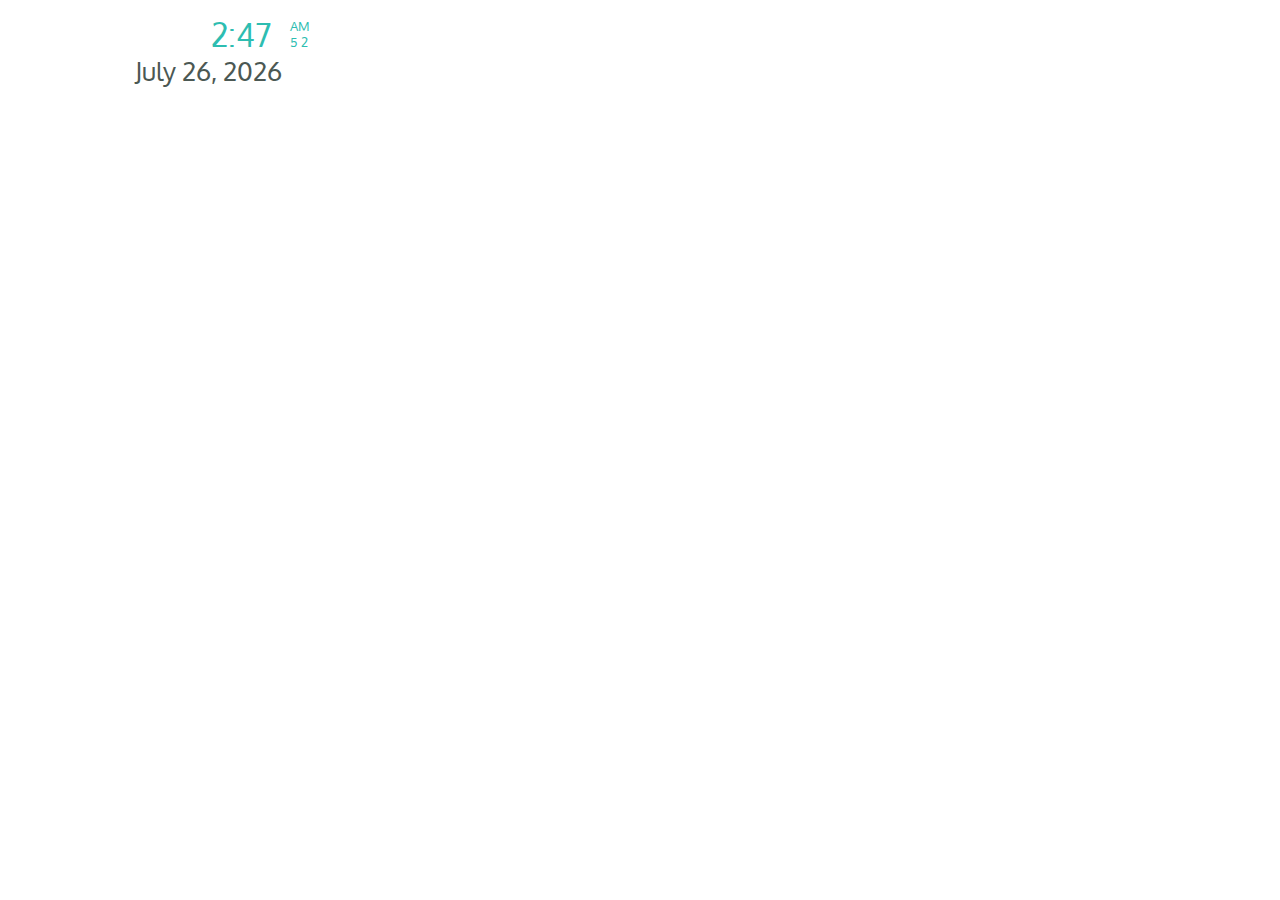
<file: datetime/index.html>
<!DOCTYPE html>
<html lang="en">
<head>
    <meta charset="UTF-8">
    <meta name="viewport" content="width=device-width, initial-scale=1.0">
    <link rel="stylesheet" href="styles.css">
    <link href="https://fonts.googleapis.com/css2?family=Oxygen:wght@300;400;700&display=swap" rel="stylesheet">
    <title>datetime</title>
</head>
<body>
    <div class="container">
        <div class="top">
                <p class="time" id="time"></p>
                <div class="right">
                <p class="am" id="am"></p>
                <p class="secs" id="secs"></p>
            </div>
        </div>
        <p class="date" id="date"></p>
    </div>
    <script src="script.js"></script>
</body>
</html>
</file>
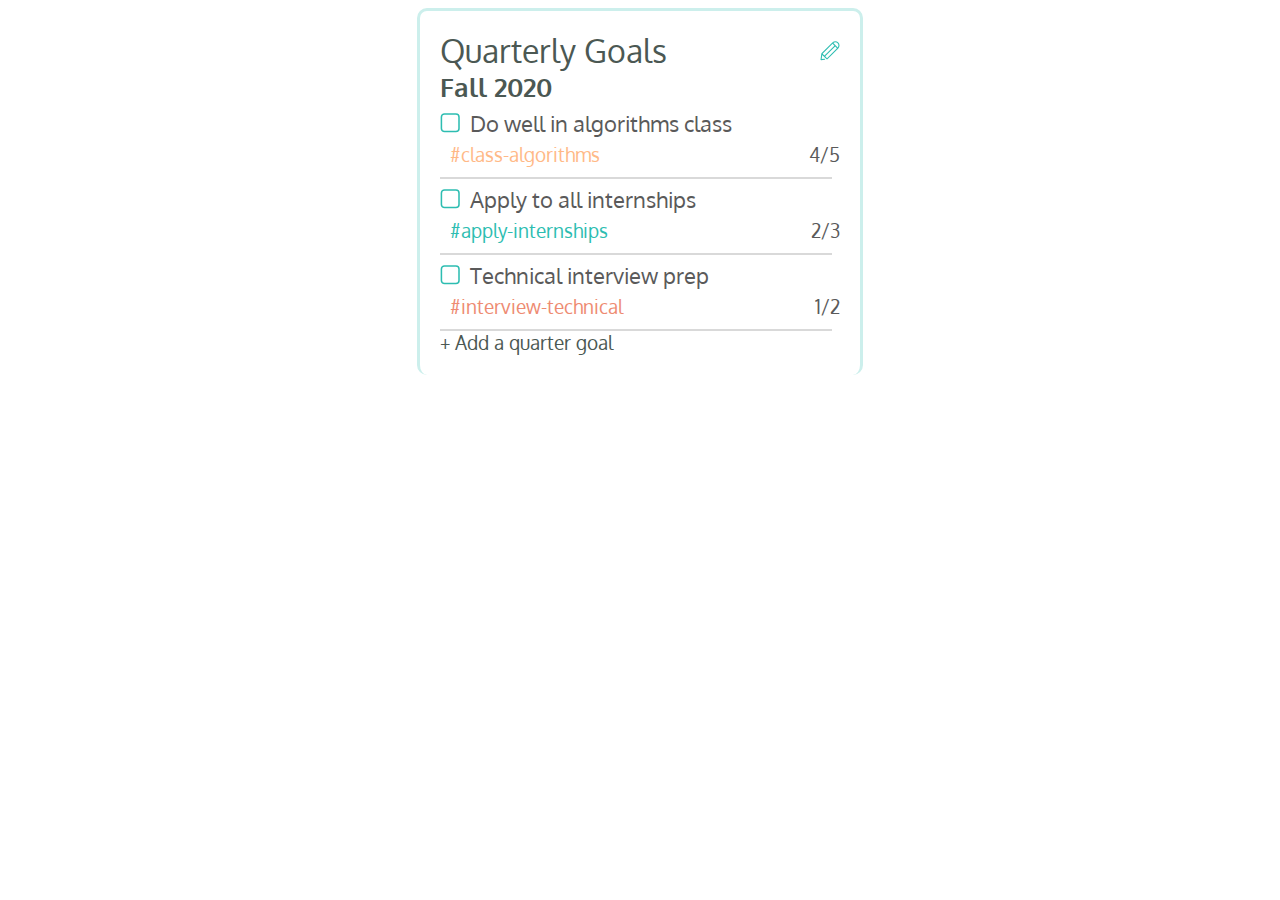
<file: quarterly-goals/index.html>
<!DOCTYPE html>
<html lang="en">
<head>
    <meta charset="UTF-8">
    <meta name="viewport" content="width=device-width, initial-scale=1.0">
    <link rel="stylesheet" href="styles.css">
    <link href="https://fonts.googleapis.com/css2?family=Oxygen:wght@300;400;700&display=swap" rel="stylesheet">
    <title>Quarterly Goals</title>
</head>
<body>
    <div class="container">
        <header>
            <div class="top">
                <h1>Quarterly Goals  </h1>
                <img src="pencil.svg" alt="Pencil image" width="20" height="20">
            </div>
            <p class="fall2020">Fall 2020</p>
            
        </header>

        <section class="goals" id="goals">
            <div class="goal">
                <div class="check">
                    <img src="Check Box.svg" alt="Check-box" width="21.04" height="21.06">
                    <h2>Do well in algorithms class</h2>
                </div>
                <div class="goal-info">
                    <p class="hash algorithms">#class-algorithms</p>
                    <p class="progress"> 4/5</p>
                </div>
            </div>

            <hr>

            <div class="goal">
                <div class="check">
                    <img src="Check Box.svg" alt="Check-box" width="21.04" height="21.06">
                    <h2>Apply to all internships</h2>
                </div>
                <div class="goal-info">
                    <p class="hash internships">#apply-internships</p>
                    <p class="progress"> 2/3</p>
                </div>
            </div>

            <hr>

            <div class="goal">
                <div class="check">
                    <img src="Check Box.svg" alt="Check-box" width="21.04" height="21.06">
                    <h2>Technical interview prep</h2>
                </div>
                <div class="goal-info">
                    <p class="hash interview" >#interview-technical</p>
                    <p class="progress"> 1/2</p>
                </div>
            </div>

            <hr>
        </section>

        <footer>
            <p class="add-goal" id="addGoal">+ Add a quarter goal</p>
        </footer>
    </div>
    <script src ="script.js"></script>
</body>
</html>
</file>
<file: datetime/styles.css>
.container {
    width: 90%; 
    height: auto;
    max-width: 185px; 
    
}

.container .top {
    display: flex;
    flex-direction: row;
    justify-content: flex-end;
    margin-right: 5%;
}

.container .top .right {
    display: flex;
    flex-direction: column;
    justify-content: flex-end;
    margin-right: 20%;
    margin-bottom: 5px;
}

p {
    margin: 0px;
    padding: 0px;
}

.time {
    display: flex;
    font-size: 4vw; 
    font-family: 'Oxygen', sans-serif;
    margin-right: 5%;
    color: rgb(45, 189, 177);
    font-weight: 400;
    justify-content: flex-end;
    align-self: flex-end;
    width: 70%; 
    height: auto;
}

.am {
    width: auto;
    height: auto;
    padding-top: 10px;
    font-family: 'Oxygen', sans-serif;
    font-weight: 400;
    font-size: 1.5vw; 
    color: rgb(45, 189, 177);
}

.secs {
    width: auto;
    height: auto;
    letter-spacing: 0.3em;
    font-family: 'Oxygen', sans-serif;
    font-weight: 400;
    font-size: 1.5vw;
    color: rgb(45, 189, 177);
}

.date {
    width: 100%; 
    height: auto;
    font-family: 'Oxygen', sans-serif;
    font-weight: 400;
    font-size: 3vw;
    color: rgb(75, 88, 83);
    text-align: center;
}


@media (min-width: 600px) and (max-width: 1000px) {
    .container{
        max-width: 240px;
    }
    .top{
        display: flex;
        justify-content: flex-end;
        width: 100%;
    }
    .bottom{
        display: flex;
        justify-content: flex-end;
        width: 100%;
    }
    .time {
        font-size: 3vw;
    }

    .am, .secs {
        font-size: 1.2vw;
    }

    .date {
        font-size: 2.5vw;
    }
    
}


@media (min-width: 1000px) {
    .container {
        max-width: 400px; 
        
    }

    .time {
        font-size: 2.5vw;
    }

    .am, .secs {
        font-size: 1vw;
    }

    .date {
        font-size: 2vw;
    }
}
</file>
<file: quarterly-goals/styles.css>
.container {
    align-content: center;
    border: 3.75px solid #CCEFEC;
    padding: 20px;
    margin: 0 auto;
    max-width: 100%;
    height: auto;
    border-radius: 10px;
    border-bottom: 0px;
    display: flex;
    flex-direction: column;
    justify-content: flex-start;
    background-color: #ffffff;
}

.check {
    display: flex;
    height: auto;
    justify-content: left;
    align-items: center;
    gap: 10px;
}

.top {
    display: flex;
    justify-content: space-between;
    align-items: center;
}

.goal .goal-info {
    display: flex;
    justify-content: space-between;
    align-items: center;
    gap: 1px;
    margin: 0 !important;
}

.goal {
    display: flex;
    flex-direction: column;
    gap: 0px;
    margin: 0;
}

header {
    text-align: left;
}

h1, .fall2020, h2, p, .add-goal {
    font-family: 'Oxygen', sans-serif;
    margin: 0;
    color: rgb(75,88,83);
}

h1 {
    font-size: 5vw;
    font-weight: 400;
    line-height: 1.25;
}

.fall2020 {
    font-size: 4.5vw;
    font-weight: 700;
    line-height: 1.25;
}

h2 {
    font-size: 4vw;
    font-weight: 400;
    color: rgb(90,90,90);
}

p {
    font-size: 3.75vw;
    line-height: 1.25;
    color: rgb(90,90,90);
}

img {
    display: block;
    margin: 10px 0;
    width: 20px;
    height: 20px;
}

.goals .goal {
    margin-bottom: 10px;
    padding: 0;
}

hr {
    width: 100%;
    border: 1.25px solid rgba(0, 0, 0, 0.15);
    margin: 0;
    padding: 0;
}

.add-goal {
    font-size: 3.75vw;
    line-height: 1.25;
}

.goal p.hash {
    color: rgb(255,185,135);
}

.goal p.hash.algorithms {
    margin-left: 30px;
    color: rgb(255,185,135);
}

.goal p.hash.internships {
    margin-left: 30px;
    color: rgb(45,189,177);
}

.goal p.hash.interview {
    margin-left: 30px;
    color: rgb(238,139,114);
}


@media (min-width: 600px) and (max-width: 1000px) {
    .container {
        max-width: 330px;
        padding: 12px;
    }

    h1 {
        font-size: 27.5px;
    }

    .fall2020 {
        font-size: 22.5px;
    }

    h2 {
        font-size: 16.25px;
    }

    p {
        font-size: 15px;
    }

    .add-goal {
        font-size: 17.5px;
    }

    hr {
        width: 330px;
    }

    .goal p.hash.algorithms, 
    .goal p.hash.internships, 
    .goal p.hash.interview {
        margin-left: 15px;
    }
}

@media (min-width: 1000px) {
    .container {
        max-width: 400px;
        padding: 20px;
    }

    h1 {
        font-size: 2.5vw;
    }

    .fall2020 {
        font-size: 2vw;
    }

    h2 {
        font-size: 1.75vw;
    }

    p {
        font-size: 1.5vw;
    }

    .add-goal {
        font-size: 1.5vw;
    }

    hr {
        width: 390px;
    }

    .goal p.hash.algorithms, 
    .goal p.hash.internships, 
    .goal p.hash.interview {
        margin-left: 10px;
    }
}
</file>
